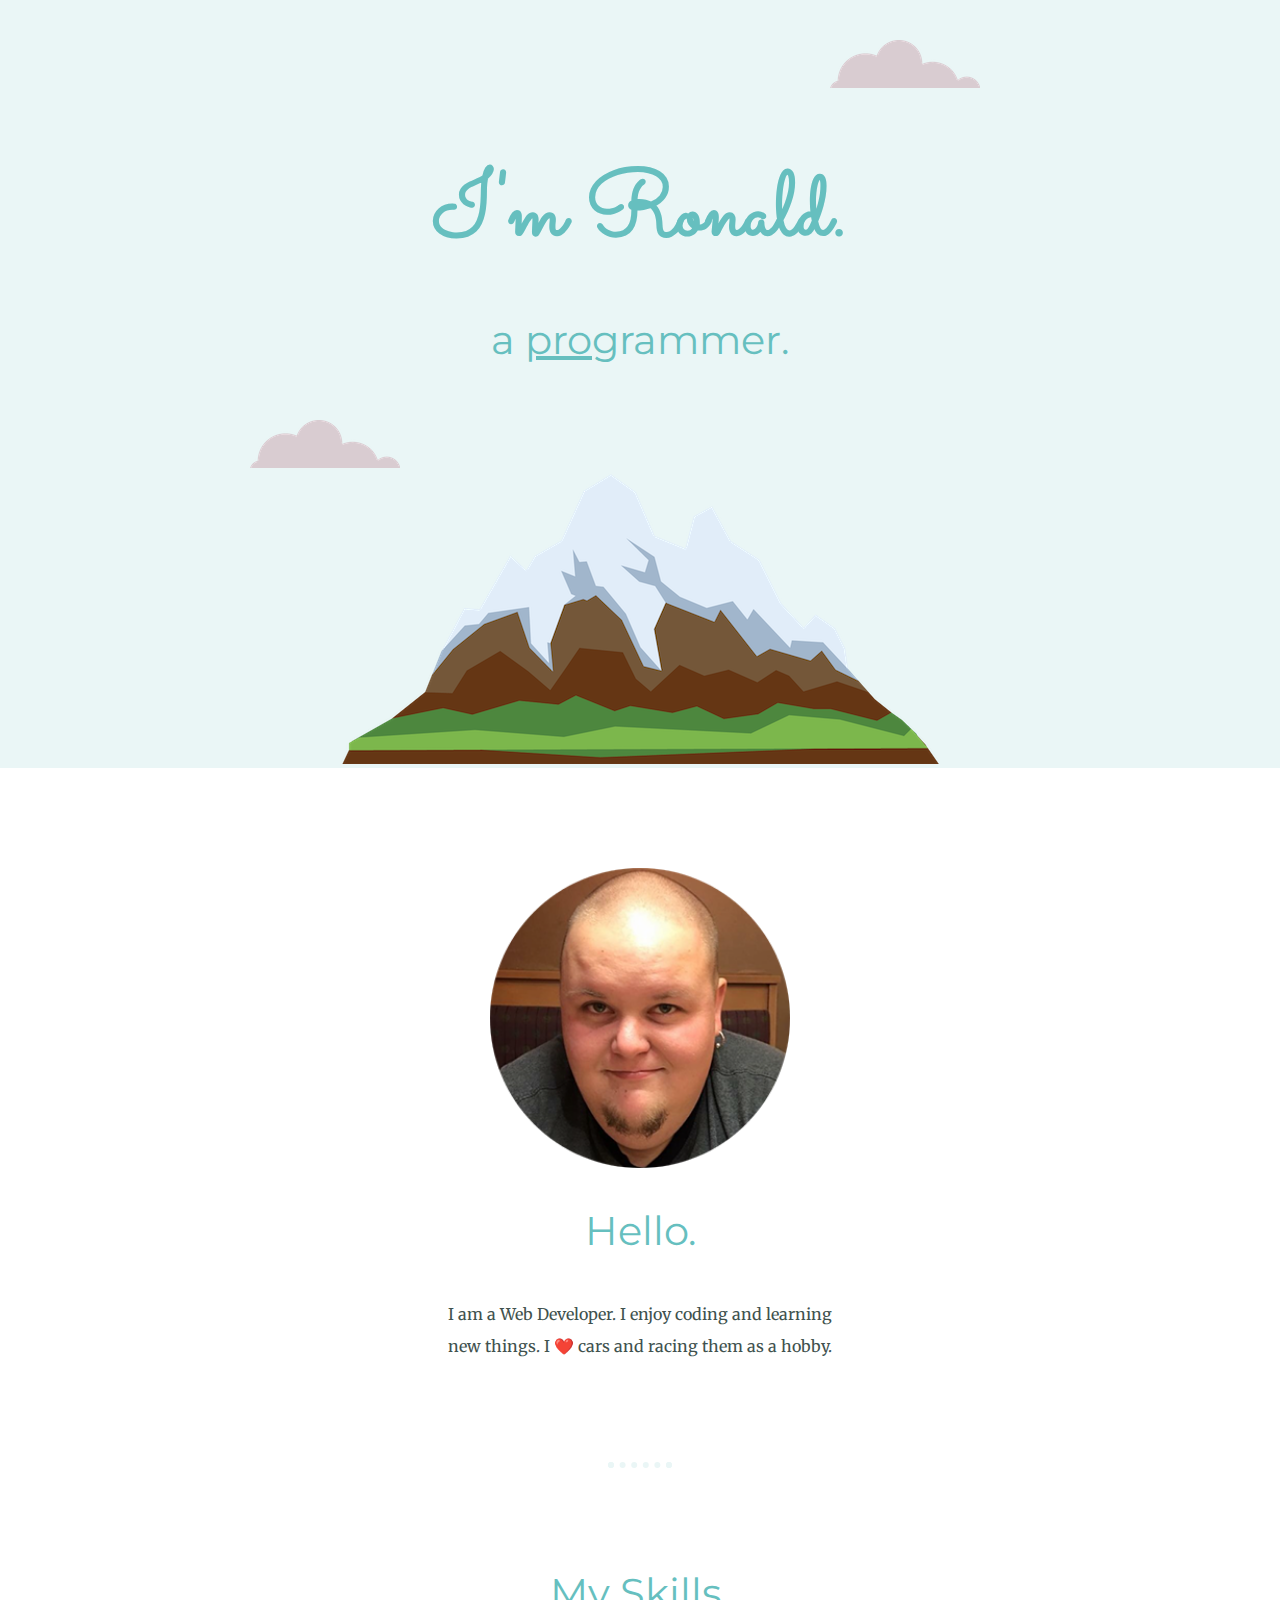
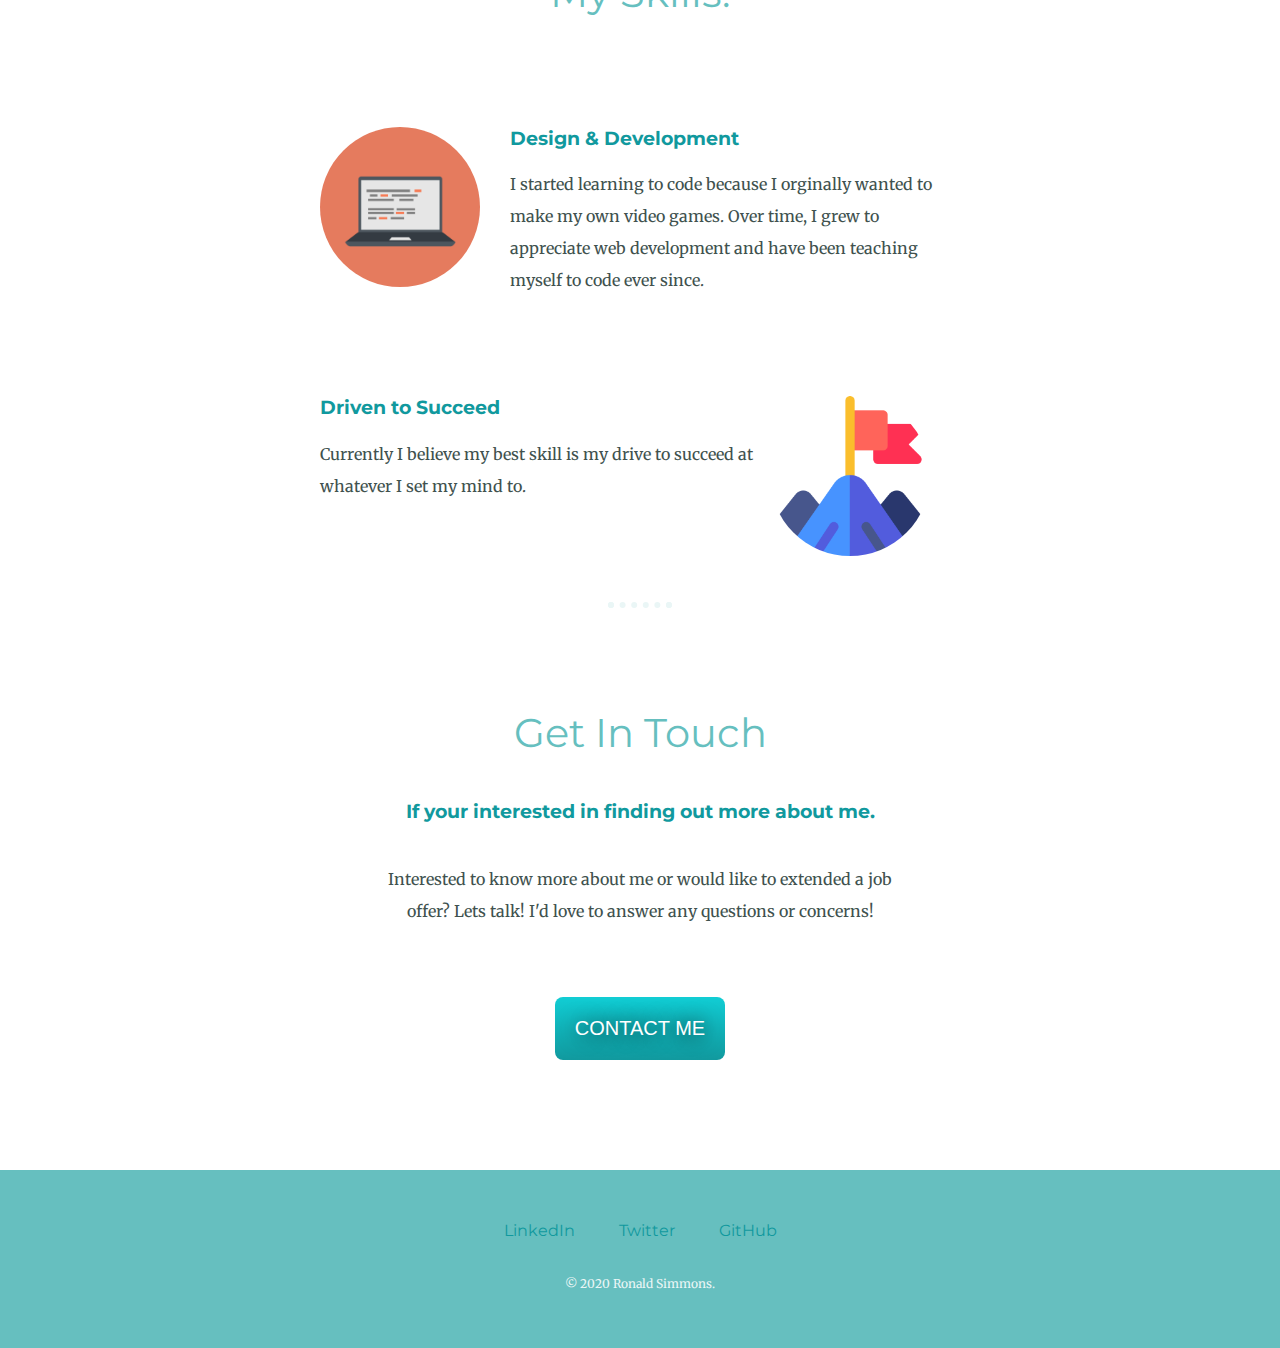
<file: index.html>
<!DOCTYPE html>
<html lang="en" dir="ltr">

<head>
  <meta charset="utf-8">
  <title>Ronald Simmons</title>
  <link rel="stylesheet" href="css/styles.css">
  <link rel="icon" href="favicon.png">
  <link href="https://fonts.googleapis.com/css2?family=Merriweather:ital,wght@0,300;0,400;0,700;0,900;1,300;1,400;1,700;1,900&family=Montserrat:ital,wght@0,100;0,200;0,300;0,400;0,500;0,600;0,700;0,800;0,900;1,100;1,200;1,300;1,400;1,500;1,600;1,700;1,800;1,900&family=Sacramento&display=swap" rel="stylesheet">
</head>

<body>
  <div class="top-container">
    <img class="top-cloud" src="images/cloud.png" alt="could-img">
    <h1>I'm Ronald.</h1>
    <h2>a <span class="pro">pro</span>grammer.</h2>
    <img class="bottom-cloud" src="images/cloud.png" alt="could-img">
    <img src="images/mountain.png" alt="mountain-img">

  </div>

  <div class="middle-container">
    <div class="profile">
      <img class="profile-img"src="images/Ronald.png" alt="profile-img">
      <h2>Hello.</h2>
      <p class="intro">I am a Web Developer. I enjoy coding and learning new things. I ❤️ cars and racing them as a hobby.</p>
    </div>
    <hr>
    <div class="skills">
      <h2>My Skills.</h2>
      <div class="skill-row">
        <img class="computer-img" src="images/computer.png" alt="skill-img">
        <h3>Design & Development</h3>
        <p class="code-skill-description">I started learning to code because I orginally wanted to make my own video games. Over time, I grew to appreciate web development and have been teaching myself to code ever since.</p>
      </div>
      <div class="skill-row">
        <img class="goal-img" src="images/goal.png" alt="goal-img">
        <h3>Driven to Succeed</h3>
        <p class="success-description">Currently I believe my best skill is my drive to succeed at whatever I set my mind to.</p>
      </div>
    </div>
    <hr>
    <div class="contact-me">
      <h2>Get In Touch</h2>
      <h3>If your interested in finding out more about me.</h3>
      <p class="contact-message">Interested to know more about me or would like to extended a job offer? Lets talk! I'd love to answer any questions or concerns!</p>
      <a class="btn" href="mailto:Zartavion@gmail.com">CONTACT ME</a>
    </div>
  </div>


  <div class="bottom-container">
    <a class="footer-link" href="https://www.linkedin.com/in/zartavion">LinkedIn</a>
    <a class="footer-link" href="https://twitter.com/zartavion">Twitter</a>
    <a class="footer-link" href="https://zartavion.github.io/cv/">GitHub</a>
    <p class="copywright">© 2020 Ronald Simmons.</p>
  </div>

</body>

</html>
</file>
<file: css/styles.css>
body {
  color: #40514E;
  margin: 0;
  text-align: center;
  font-family: 'Merriweather', serif;
}

h1 {
  color: #66BFBF;
  font-size: 5.625rem;
  margin: 50px auto 0 auto;
  font-family: 'Sacramento', cursive;
}

h2 {
  color: #66BFBF;
  font-weight: normal;
  font-family: 'Montserrat', sans-serif;
  font-size: 2.5rem;
  padding-bottom: 10px;
}

h3 {
  color: #11999E;
  font-family: 'Montserrat', sans-serif;
}

hr {
  border: dotted #EAF6F6 6px;
  border-bottom: none;
  width: 4%;
  margin: 100px auto;
}

p {
  line-height: 2;
}

a {
  color: #11999E;
  font-family: 'Montserrat', sans-serif;
  margin: 10px 20px;
  text-decoration: none;
}

a:hover {
  color: #EAF6F6;
}
/************************TOP-CONTAINER***************************/
.top-container {
  background-color: #EAF6F6;
  position: relative;
  padding-top: 100px;
}

.pro {
  text-decoration: underline;
}

.intro {
  width: 30%;
  margin: auto;
}

.top-cloud {
  position: absolute;
  right: 300px;
  top: 40px;
}

.bottom-cloud {
  position: absolute;
  left: 250px;
  bottom: 300px;
}

/************************MIDDLE-CONTAINER***************************/
.middle-container {
  margin: 100px 0;
}
.skill-row {
  margin: 100px auto 100px auto;
  width: 50%;
  text-align: left;
}

.profile-img {
  height: 300px;
  width: 300px;
}

.computer-img {
  margin-right: 30px;
  float: left;
  border-radius: 50%;
  width: 25%;
}

.goal-img {
  margin-right: 30px;
  float: right;
  border-radius: 50%;
  width: 25%;
}

.contact-message {
  width: 40%;
  margin: 40px auto 60px;
}

/************************BOTTOM-CONTAINER***************************/
.bottom-container {
  background-color: #66BFBF;
  padding: 50px 0 20px;
}

.copywright {
  color: #EAF6F6;
  font-size: 0.75rem;
  padding: 20px 0;
}

.btn {
   background: #11CDD4;
   background-image: -webkit-linear-gradient(top, #11CDD4, #11999E);
   background-image: -moz-linear-gradient(top, #11CDD4, #11999E);
   background-image: -ms-linear-gradient(top, #11CDD4, #11999E);
   background-image: -o-linear-gradient(top, #11CDD4, #11999E);
   background-image: -webkit-gradient(to bottom, #11CDD4, #11999E);
   -webkit-border-radius: 8px;
   -moz-border-radius: 8px;
   border-radius: 8px;
   color: #FFFFFF;
   font-family: Arial;
   font-size: 20px;
   font-weight: 100;
   padding: 20px;
   text-shadow: 1px 1px 20px #000000;
   text-decoration: none;
   display: inline-block;
   cursor: pointer;
   text-align: center;
}

.btn:hover {
   border: solid #337FED 0;
   background: #30E3CB;
   background-image: -webkit-linear-gradient(top, #30E3CB, #2BC4AD);
   background-image: -moz-linear-gradient(top, #30E3CB, #2BC4AD);
   background-image: -ms-linear-gradient(top, #30E3CB, #2BC4AD);
   background-image: -o-linear-gradient(top, #30E3CB, #2BC4AD);
   background-image: -webkit-gradient(to bottom, #30E3CB, #2BC4AD);
   -webkit-border-radius: 8px;
   -moz-border-radius: 8px;
   border-radius: 8px;
   text-decoration: none;
}
</file>
